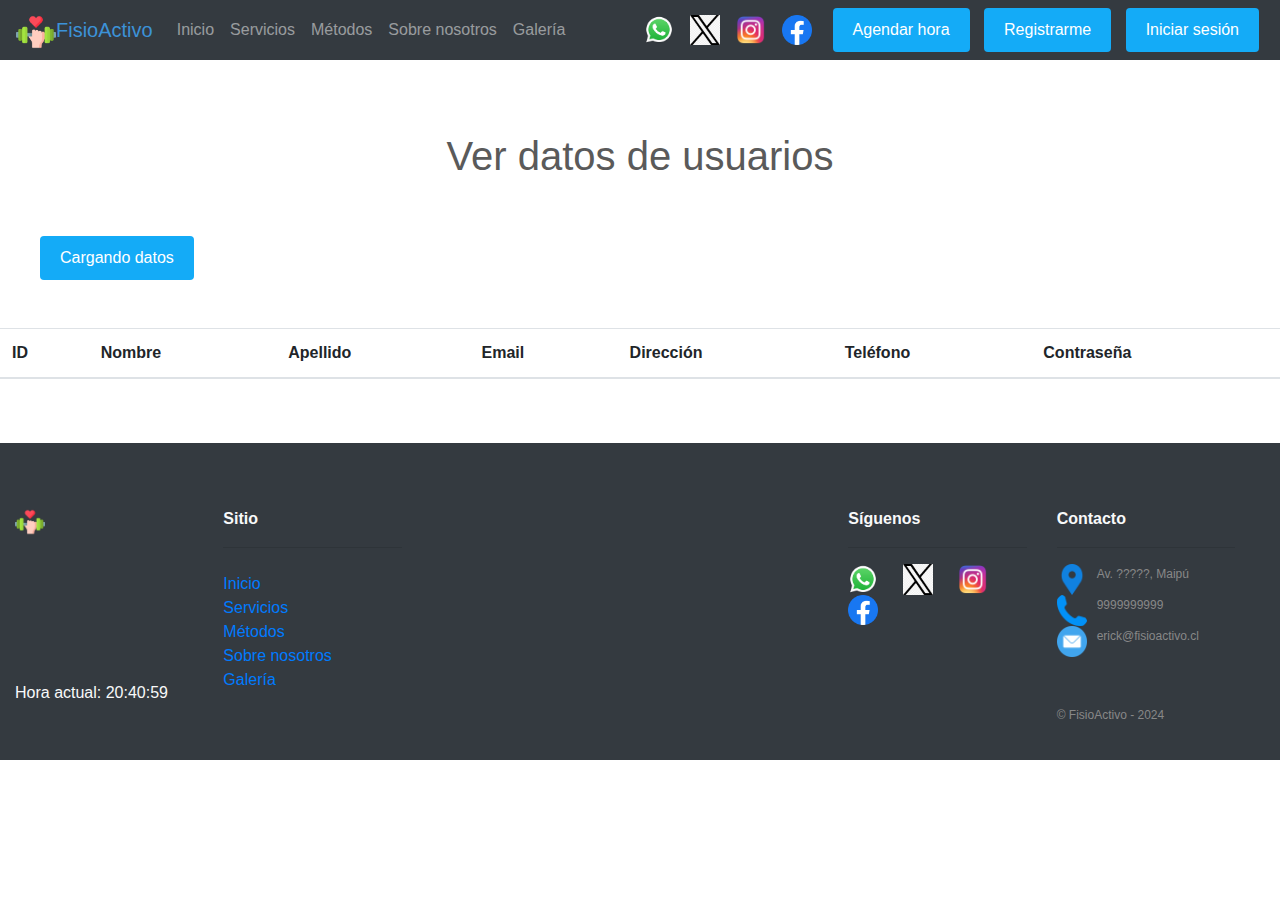
<file: Project_FisioActivo/API_FA.html>
<!DOCTYPE html>
<html lang="en">
<head>
    <meta charset="UTF-8">
    <meta name="viewport" content="width=device-width, initial-scale=1.0">
    <title>FisioActivo</title>
    <link rel="icon" type="image/x-icon" href="img/logo.png">
    <link rel="stylesheet" href="css/bootstrap.min.css">
    <link rel="stylesheet" href="style.css">
    <script src="https://ajax.googleapis.com/ajax/libs/jquery/3.7.1/jquery.min.js"></script>
    <script src="js/reloj.js"></script>
    
</head>
<body>

    <!-- HEADER/NAV -->

    <nav class="navbar navbar-expand-md navbar-dark bg-dark mb-4" id="barraNav">
        <a href="index.html" id="logoFisioActivo">
            <img src="img/logo.png" alt="logo" style="width: 40px;">FisioActivo
        </a>
        <button class="navbar-toggler" type="button" data-toggle="collapse" data-target="#navbarCollapse"
            aria-controls="navbarCollapse" aria-expanded="false" aria-label="Toggle navigation">
            <span class="navbar-toggler-icon"></span>
        </button>
        <div class="collapse navbar-collapse" id="navbarCollapse">
            <ul class="navbar-nav mr-auto">
                <li class="nav-item">
                    <a class="nav-link" href="#INICIO">Inicio</a>
                </li>
                <li class="nav-item">
                    <a class="nav-link" href="#SERVICIOS">Servicios</a>
                </li>
                <li class="nav-item">
                    <a class="nav-link" href="#METODOS">Métodos</a>
                </li>
                <li class="nav-item">
                    <a class="nav-link" href="about.html">Sobre nosotros</a>
                </li>
                <li class="nav-item">
                  <a class="nav-link" href="galeria.html">Galería</a>
              </li>
            </ul>
            <form class="form-inline mt-2 mt-md-0">
                <ul class="navbar-nav mr-auto">
                    <li class="nav-item">
                        <a href="index.html" id="socialMediaShare">
                            <img src="img/w_icon.png" alt="imagen" style="width: 30px;">
                        </a>
                    </li>
                    <li class="nav-item">
                        <a href="index.html" id="socialMediaShare">
                            <img src="img/twitter.png" alt="imagen" style="width: 30px;">
                        </a>
                    </li>
                    <li class="nav-item">
                        <a href="index.html" id="socialMediaShare">
                            <img src="img/instagram.png" alt="imagen" style="width: 30px;">
                        </a>
                    </li>
                    <li class="nav-item">
                      <a href="index.html" id="socialMediaShare">
                          <img src="img/facebook.png" alt="imagen" style="width: 30px;">
                      </a>
                  </li>
                </ul>
            </form>
            <div>
                <a href="horario.html">
                    <button style="background-color: rgb(20, 171, 247); color: white; border: none; padding: 10px 20px; border-radius: 4px; margin: 0px 5px;">Agendar hora</button>
                </a>
                <a href="registro.html">
                    <button style="background-color: rgb(20, 171, 247); color: white; border: none; padding: 10px 20px; border-radius: 4px; margin: 0px 5px;">Registrarme</button>
                </a>
                <a href="login.html">
                    <button style="background-color: rgb(20, 171, 247); color: white; border: none; padding: 10px 20px; border-radius: 4px; margin: 0px 5px;">Iniciar sesión</button>
                </a>
            </div>
        </div>
    </nav>

    <!-- API REST GET -->

    <br><br>
    <h1 style="text-align: center;">Ver datos de usuarios</h1>
    <br><br>
    <div id="botonAPI">
        <button type="button" id="enviar" style="background-color: rgb(20, 171, 247); color: white; border: none; padding: 10px 20px; border-radius: 4px;">Cargando datos</button>
    </div>
    <br><br>
    <table class="table" id="users">
        <thead>
            <tr>
                <th scope="col">ID</th>
                <th scope="col">Nombre</th>
                <th scope="col">Apellido</th>
                <th scope="col">Email</th>
                <th scope="col">Dirección</th>
                <th scope="col">Teléfono</th>
                <th scope="col">Contraseña</th>
            </tr>
        </thead>
        <tbody></tbody>
    </table>

    <!-- FOOTER -->

    <main role="main" id="container">

    <br><br>

        <footer class="bg-dark text-light pt-5 pb-4">
            <div class="row col-12 tex-center text-md-start">
                <div class="col-md-2 col-lg-2 col-x1-2 mx-auto mt-3">
                    <div class="row text-center text-md-start">
                        <img src="img/logo.png" alt="fisioactivo" 
                        style="margin-right: 10px; margin-left: 15px; width: 30px;">
                    </div>
                    <br><br><br><br><br><br>
                    <!-- API PÚBLICO RELOJ -->
                    <div class="reloj"></div>
                </div>
      
                <div class="col-md-2 col-lg-2 col-x1-2 mx-auto mt-3"> 
                    <strong>Sitio</strong>
                    <hr class="mb-4">
                    <div class="row text-center text-md-start">
                        <a href="#INICIO" style="margin-right: 10px; margin-left: 15px;">Inicio</a>
                    </div>
                    <div class="row text-center text-md-start">
                        <a href="#SERVICIOS" style="margin-right: 10px; margin-left: 15px;">Servicios</a>
                    </div>
                    <div class="row text-center text-md-start">
                        <a href="#METODOS" style="margin-right: 10px; margin-left: 15px;">Métodos</a>
                    </div>
                    <div class="row text-center text-md-start">
                        <a href="about.html" style="margin-right: 10px; margin-left: 15px;">Sobre nosotros</a>
                    </div>
                    <div class="row text-center text-md-start">
                        <a href="galeria.html" style="margin-right: 10px; margin-left: 15px;">Galería</a>
                    </div>
                </div>
      
                <div class="col-md-4 col-lg-4 col-x1-2 mx-auto mt-3">
                </div>
      
                <div class="col-md-2 col-lg-2 col-x1-2 mx-auto mt-3">
                    <strong>Síguenos</strong>
                    <hr>
                    <div class="row text-center text-md-start">
                        <img src="img/w_icon.png" alt="whastapp" 
                            style="margin-right: 10px; margin-left: 15px; width: 30px;">
                        <img src="img/twitter.png" alt="twitter" 
                            style="margin-right: 10px; margin-left: 15px; width: 30px;">
                        <img src="img/instagram.png" alt="instagram" 
                            style="margin-right: 10px; margin-left: 15px; width: 30px;">
                        <img src="img/facebook.png" alt="facebook" 
                            style="margin-right: 10px; margin-left: 15px; width: 30px;">
                    </div>
                </div>
      
                <div class="col-md-2 col-lg-2 col-x1-2 mx-auto mt-3">
                    <strong>Contacto</strong>
                    <hr>
                    <div class="row text-center text-md-start">
                        <img src="img/mapa.png" alt="mapa" 
                        style="margin-right: 10px; margin-left: 15px; width: 30px;">
                        <p>Av. ?????, Maipú</p>
                    </div>
                    <div class="row">
                        <img src="img/fono.png" alt="fono"
                        style="margin-right: 10px; margin-left: 15px; width: 30px;">
                        <p>9999999999</p>
                    </div>
                    <div class="row">
                        <img src="img/mail.png" alt="email"
                        style="margin-right: 10px; margin-left: 15px; width: 30px;">
                        <p>erick@fisioactivo.cl</p>
                    </div>
                    <br><br>
                    <p>&copy; FisioActivo - 2024</p>
                </div>
            </div>
        </footer>
    </main>

    <!-- SCRIPT QUE HACE GET DE API REST -->

    <script type="text/javascript">
        $(document).ready(function()
            {
                $("#enviar").click(function()
                {
                    $(this).hide();
                    $.get("http://localhost:3000/users", 
                    function(data)
                    {
                        $.each(data, function(i, item)
                        {
                            $("#users").append("<tr><td>" + item.id + "</td><td>" + item.nombre +
                        "</td><td>" + item.apellido + "</td><td>" + item.email + "</td><td>" + item.direccion + 
                        "</td><td>" + item.fono + "</td><td>" + item.contrasena + "</td></tr>");
                            
                        });
                    });
                });
            })
    </script>

</body>
</html>
</file>
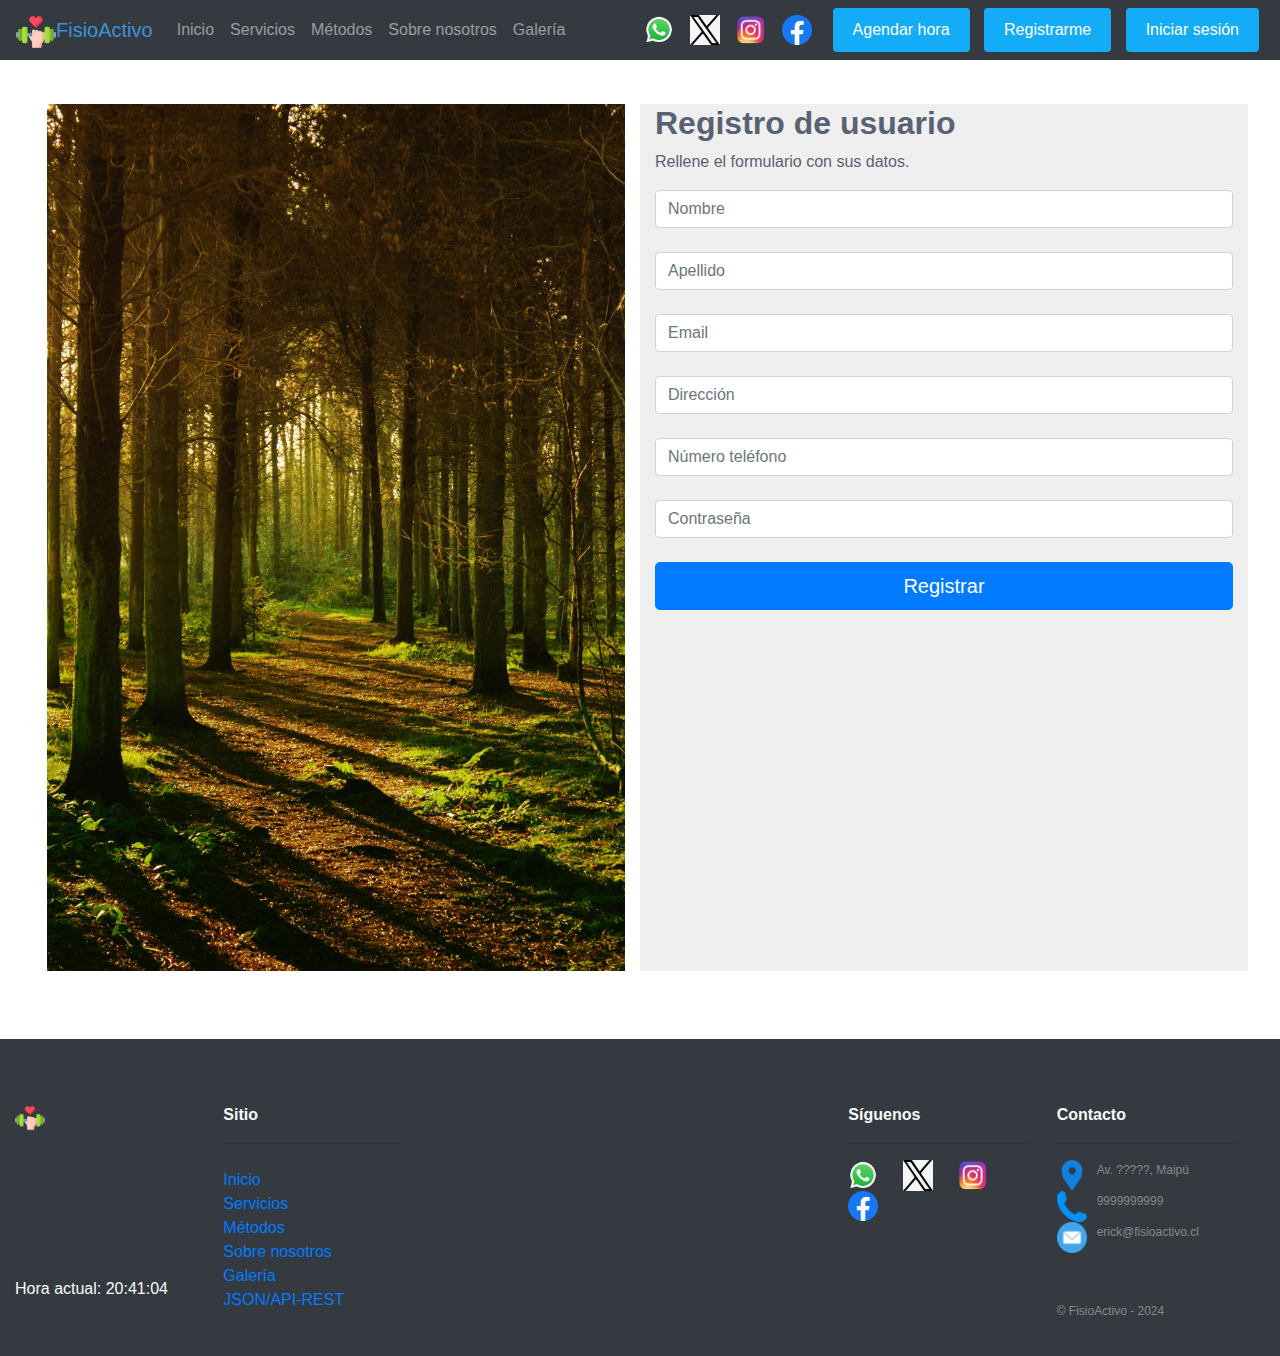
<file: Project_FisioActivo/registro.html>
<!DOCTYPE html>
<html lang="en">
<head>
    <meta charset="UTF-8">
    <meta name="viewport" content="width=device-width, initial-scale=1.0">
    <title>FisioActivo</title>
    <link rel="icon" type="image/x-icon" href="img/logo.png">
    <link rel="stylesheet" href="css/bootstrap.min.css">
    <link rel="stylesheet" href="style.css">
    <!-- MUY IMPORTANTE, PARA QUE EL RELOJ FUNCIONE, EL CUAL DEPENDE DE JQUERY, EL SCRIP LLAMANDO A JQUERY DEBE IR PRIMERO!!! -->
    <script src="https://ajax.googleapis.com/ajax/libs/jquery/3.7.1/jquery.min.js"></script>
    <script type="text/javascript" src="js/validate.js"></script>
    <script src="js/reloj.js"></script>
</head>
<body>
    <nav class="navbar navbar-expand-md navbar-dark bg-dark mb-4" id="barraNav">
        <a href="index.html" id="logoFisioActivo">
            <img src="img/logo.png" alt="logo" style="width: 40px;">FisioActivo
        </a>
        <button class="navbar-toggler" type="button" data-toggle="collapse" data-target="#navbarCollapse"
            aria-controls="navbarCollapse" aria-expanded="false" aria-label="Toggle navigation">
            <span class="navbar-toggler-icon"></span>
        </button>
        <div class="collapse navbar-collapse" id="navbarCollapse">
            <ul class="navbar-nav mr-auto">
                <li class="nav-item">
                    <a class="nav-link" href="#INICIO">Inicio</a>
                </li>
                <li class="nav-item">
                    <a class="nav-link" href="#SERVICIOS">Servicios</a>
                </li>
                <li class="nav-item">
                    <a class="nav-link" href="#METODOS">Métodos</a>
                </li>
                <li class="nav-item">
                    <a class="nav-link" href="about.html">Sobre nosotros</a>
                </li>
                <li class="nav-item">
                  <a class="nav-link" href="galeria.html">Galería</a>
              </li>
            </ul>
            <form class="form-inline mt-2 mt-md-0">
                <ul class="navbar-nav mr-auto">
                    <li class="nav-item">
                        <a href="index.html" id="socialMediaShare">
                            <img src="img/w_icon.png" alt="imagen" style="width: 30px;">
                        </a>
                    </li>
                    <li class="nav-item">
                        <a href="index.html" id="socialMediaShare">
                            <img src="img/twitter.png" alt="imagen" style="width: 30px;">
                        </a>
                    </li>
                    <li class="nav-item">
                        <a href="index.html" id="socialMediaShare">
                            <img src="img/instagram.png" alt="imagen" style="width: 30px;">
                        </a>
                    </li>
                    <li class="nav-item">
                      <a href="index.html" id="socialMediaShare">
                          <img src="img/facebook.png" alt="imagen" style="width: 30px;">
                      </a>
                  </li>
                </ul>
            </form>
            <div>
                <a href="horario.html">
                    <button style="background-color: rgb(20, 171, 247); color: white; border: none; padding: 10px 20px; border-radius: 4px; margin: 0px 5px;">Agendar hora</button>
                </a>
                <a href="registro.html">
                    <button style="background-color: rgb(20, 171, 247); color: white; border: none; padding: 10px 20px; border-radius: 4px; margin: 0px 5px;">Registrarme</button>
                </a>
                <a href="login.html">
                    <button style="background-color: rgb(20, 171, 247); color: white; border: none; padding: 10px 20px; border-radius: 4px; margin: 0px 5px;">Iniciar sesión</button>
                </a>
            </div>
        </div>
      </nav>

      <main role="main" id="container">
        <div class="row jumbotron" id="containerRegister">
            <div class="col-lg-6">
                <img src="img/tree.jpg" alt="tree" class="img-fluid">
            </div>
            <form  id="miFormulario" method="post" action="http://localhost:3000/users" class="col-lg-6" style="background-color: rgb(239, 239, 239);">
                <div class="mb-4">
                    <h2 class="h2 mb-2 font-weight-normal"><strong>Registro de usuario</strong></h2>
                    <p>Rellene el formulario con sus datos.</p>
                    <div class="form-label-group">
                        <input type="text" name="nombre" id="nombre" placeholder="Nombre" class="form-control" required>
                        <label for="nom"></label>
                    </div>

                    <div class="form-label-group">
                        <input type="text" name="apellido" id="apellido" placeholder="Apellido" class="form-control" required>
                        <label for="ape"></label>
                    </div>

                    <div class="form-label-group">
                        <input type="email" name="email" id="email" placeholder="Email" class="form-control" required>
                        <label for="ema"></label>
                    </div>

                    <div class="form-label-group">
                        <input type="text" name="direccion" id="direccion" placeholder="Dirección" class="form-control" required>
                        <label for="dir"></label>
                    </div>

                    <div class="form-label-group">
                        <input type="text" name="fono" id="fono" placeholder="Número teléfono" class="form-control" required>
                        <label for="fon"></label>
                    </div>

                    <div class="form-label-group">
                        <input type="password" name="contrasena" id="contrasena" placeholder="Contraseña" class="form-control" required>
                        <label for="pas"></label>
                    </div>

                    <div class="">
                        <input class="btn btn-lg btn-primary btn-block" type="submit" value="Registrar"
                        onclick="return validarFormulario()">
                    </div>
                </div>
            </form>
        </div>

        <br><br>

        <!-- FOOTER -->

        <footer class="bg-dark text-light pt-5 pb-4">
            <div class="row col-12 tex-center text-md-start"> 
                <div class="col-md-2 col-lg-2 col-x1-2 mx-auto mt-3">
                    <div class="row text-center text-md-start">
                        <img src="img/logo.png" alt="fisioactivo" 
                        style="margin-right: 10px; margin-left: 15px; width: 30px;">
                    </div>
                    <br><br><br><br><br><br>
                    <!-- API PÚBLICO RELOJ -->
                    <div class="reloj"></div>
                </div>
      
              <div class="col-md-2 col-lg-2 col-x1-2 mx-auto mt-3"> 
                <strong>Sitio</strong>
                <hr class="mb-4">
                <div class="row text-center text-md-start">
                  <a href="#INICIO" style="margin-right: 10px; margin-left: 15px;">Inicio</a>
                </div>
                <div class="row text-center text-md-start">
                  <a href="#SERVICIOS" style="margin-right: 10px; margin-left: 15px;">Servicios</a>
                </div>
                <div class="row text-center text-md-start">
                  <a href="#METODOS" style="margin-right: 10px; margin-left: 15px;">Métodos</a>
                </div>
                <div class="row text-center text-md-start">
                  <a href="about.html" style="margin-right: 10px; margin-left: 15px;">Sobre nosotros</a>
                </div>
                <div class="row text-center text-md-start">
                  <a href="galeria.html" style="margin-right: 10px; margin-left: 15px;">Galería</a>
                </div>
                <div class="row text-center text-md-start">
                    <a href="API_FA.html" style="margin-right: 10px; margin-left: 15px;">JSON/API-REST</a>
                  </div>
              </div>
      
              <div class="col-md-4 col-lg-4 col-x1-2 mx-auto mt-3">
              </div>
      
              <div class="col-md-2 col-lg-2 col-x1-2 mx-auto mt-3">
                <strong>Síguenos</strong>
                <hr>
                <div class="row text-center text-md-start">
                  <img src="img/w_icon.png" alt="whastapp" 
                      style="margin-right: 10px; margin-left: 15px; width: 30px;">
                  <img src="img/twitter.png" alt="twitter" 
                      style="margin-right: 10px; margin-left: 15px; width: 30px;">
                  <img src="img/instagram.png" alt="instagram" 
                      style="margin-right: 10px; margin-left: 15px; width: 30px;">
                  <img src="img/facebook.png" alt="facebook" 
                      style="margin-right: 10px; margin-left: 15px; width: 30px;">
                </div>
              </div>
      
              <div class="col-md-2 col-lg-2 col-x1-2 mx-auto mt-3">
                <strong>Contacto</strong>
                <hr>
                <div class="row text-center text-md-start">
                  <img src="img/mapa.png" alt="mapa" 
                      style="margin-right: 10px; margin-left: 15px; width: 30px;">
                  <p>Av. ?????, Maipú</p>
                </div>
                <div class="row">
                  <img src="img/fono.png" alt="fono"
                      style="margin-right: 10px; margin-left: 15px; width: 30px;">
                  <p>9999999999</p>
                </div>
                <div class="row">
                  <img src="img/mail.png" alt="email"
                      style="margin-right: 10px; margin-left: 15px; width: 30px;">
                  <p>erick@fisioactivo.cl</p>
                </div>
                <br><br>
                <p>&copy; FisioActivo - 2024</p>
              </div>
            </div>
        </footer>
    </main>

      <!-- SCRIPT PARA FORMULARIO DATOS JSON -->

    <script>
        document.getElementById("miFormulario").addEventListener("submit", function(event) {
    event.preventDefault(); // Evitar que la página se recargue automáticamente al enviar el formulario

    var formData = {
        nombre: document.getElementById('nombre').value,
        apellido: document.getElementById('apellido').value,
        email: document.getElementById('email').value,
        direccion: document.getElementById('direccion').value,
        fono: document.getElementById('fono').value,
        contrasena: document.getElementById('contrasena').value
    };

    var jsonData = JSON.stringify(formData);

    // Envío de los datos al servidor utilizando fetch API
    fetch('http://localhost:3000/users', {
        method: 'POST',
        headers: {
            'Content-Type': 'application/json'
        },
        body: jsonData
    })
    .then(response => {
        if (!response.ok) {
            throw new Error('Network response was not ok');
        }
        return response.json();
    })
    .then(data => {
        console.log('Respuesta del servidor:', data);
        // RESPUESTAS PERSONALIZADAS DESPUÉS DE RESPUESTA DEL SERVIDOR
    })
    .catch(error => {
        console.error('Hubo un problema con la petición fetch:', error);
        // ERRORES DEL FETCH
    });
});
      </script>

</body>
    <script src="https://code.jquery.com/jquery-3.2.1.slim.min.js" integrity="sha384-KJ3o2DKtIkvYIK3UENzmM7KCkRr/rE9/Qpg6aAZGJwFDMVNA/GpGFF93hXpG5KkN" crossorigin="anonymous"></script>
    <script src="https://cdnjs.cloudflare.com/ajax/libs/popper.js/1.12.9/umd/popper.min.js" integrity="sha384-ApNbgh9B+Y1QKtv3Rn7W3mgPxhU9K/ScQsAP7hUibX39j7fakFPskvXusvfa0b4Q" crossorigin="anonymous"></script>
    <script src="https://maxcdn.bootstrapcdn.com/bootstrap/4.0.0/js/bootstrap.min.js" integrity="sha384-JZR6Spejh4U02d8jOt6vLEHfe/JQGiRRSQQxSfFWpi1MquVdAyjUar5+76PVCmYl" crossorigin="anonymous"></script> 
</html>
</file>
<file: Project_FisioActivo/style.css>
body {
    /*padding-top: 3rem;*/
    /*padding-bottom: 3rem; Con esto activado, el footer queda con padding.*/
    color: #5a5a5a;
  }
  
  
  /* CUSTOMIZE THE CAROUSEL
  -------------------------------------------------- */
  
  /* Carousel base class */
  .carousel {
    margin-bottom: 4rem;
  }
  /* Since positioning the image, we need to help out the caption */
  .carousel-caption {
    bottom: 3rem;
    z-index: 10;
  }
  
  /* Declare heights because of positioning of img element */
  .carousel-item {
    height: 32rem;
  }

  /*
  VERSIÓN ANTIGUA DE LA DE ARRIBA.

  .carousel-item {
    height: 32rem;
  }
  */

  .carousel-item > img {
    position: absolute;
    top: 0;
    left: 0;
    min-width: 100%;
    height: 32rem;
    object-fit: cover;
  }
  
  /* FLECHAS DEL CARRUSEL */

  .carousel-control-next,
  .carousel-control-prev /*, .carousel-indicators */ {
    filter: invert(100%);
  }


  /* MARKETING CONTENT
  -------------------------------------------------- */
  
  /* Center align the text within the three columns below the carousel */
  .marketing .col-lg-4 {
    margin-bottom: 1.5rem;
    text-align: center;
  }
  .marketing h2 {
    font-weight: 400;
  }
  .marketing .col-lg-4 p {
    margin-right: .75rem;
    margin-left: .75rem;
  }
  
  
  /* Featurettes
  ------------------------- */
  
  .featurette-divider {
    margin: 5rem 0; /* Space out the Bootstrap <hr> more */
  }
  
  /* Thin out the marketing headings */
  .featurette-heading {
    font-weight: 300;
    line-height: 1;
    letter-spacing: -.05rem;
  }
  
  
  /* RESPONSIVE CSS
  -------------------------------------------------- */
  
  @media (min-width: 40em) {
    /* Bump up size of carousel content */
    .carousel-caption p {
      margin-bottom: 1.25rem;
      font-size: 1.25rem;
      line-height: 1.4;
    }
  
    .featurette-heading {
      font-size: 50px;
    }
  }
  
  @media (min-width: 62em) {
    .featurette-heading {
      margin-top: 7rem;
    }
  }

  .hero_image{
    background-image: url(img/sky.jpg);
    background-repeat:no-repeat;
    background-size:cover;
    position: relative;
    background-position: center;
    height:400px;width:100%;
    display: flex;
    justify-content: center;
    align-items: center;
}

.hero_inner{
    width: 60%;
    height: 40%;
    display: table;
    border: 2px solid;
    background-color: rgba(20, 20, 20, 0.5);
}

.hero_text {
    display: table-cell;
    vertical-align: middle;
    text-align: center;
}

#containerPerfil {
  margin-left: 10%; /* Gracias a esto, el perfil no queda pegado a la izquierda */
  justify-content:space-around;
  align-items: center;
  border: 1px solid rgb(117, 199, 244);
  height: auto;
  width: 80%;
  background-color:rgb(117, 199, 244)
}

#containerRegister{
  margin-right: 0px;
  margin-left: 0px;
  margin-bottom: 0;
  background-color: #ffffff;
  padding-top: 20px;
  padding-bottom: 20px;
  color: #596272;
}

.profile-img{

  
  float: right;
  shape-outside: circle(50%);
}

.profile-hero{
  padding: 5rem 0 0;
}

html{
  scroll-behavior: smooth;
}

/*
footer{
  padding: 20px;
  color: #ececec;
  background-color: #1d1d1d;
  height: 280px;
  margin-top: 20px;
}
*/

footer div p{
  font-size: 12px;
  color: #888888;
  padding-top: 5px;
  line-height: 10px;
}



#linkFooter{
  color: #c5c5c5;
  text-decoration: none;
}

#logoFisioActivo{
  color: #3C92D8;
  font-size: 20px;
  text-decoration: none;
  margin-right: 16px;
  padding-top: 3px;
}

#socialMediaShare{
  text-decoration: none;
  margin-right: 16px;
  padding-top: 3px;
}

/* CSS GALERÍA */

html {
  margin: 0%;
  padding: 0%;
  box-sizing: border-box;
}

.containerGaleria1 {
  font-family:'open sans'
}

.containerGaleria1 .container-h1 {
  text-align: center;
}
.containerGaleria1 .card{
  margin: 5%;
  border-radius: 10%;
}

.containerGaleria2 {
  font-family:'open sans'
}

.containerGaleria2 .card{
  margin: 5%;
  border-radius: 10%;
}

.containerGaleria3 {
  font-family:'open sans'
}

.containerGaleria3 .card{
  margin: 5%;
  border-radius: 10%;
}

.card-img-top {
  margin-top: 10%;
  width: 100%;
  grid-template-columns: repeat(3,1fr);
  grid-template-rows: 20px;
  box-shadow: 0px 3px 5px rgba(15,15,15, .5);
  border-radius: 3%; 
  object-fit:contain;
  /*
  Agrege el object-fit: contain, para que la imágen se contenga en la carta.
  Width: 100% para que la imágen mantenga su tamaño correcto.
  height: 30vw Al parecer le da el efecto de Responsive
  igual le cambie alguna cosita en el galeria.html
  
  */
}

.img-responsive 
{ 
    width:100%;
}

/*
RESPONSIVE
*/

.response{				/*clase*/					

	height: 50vh;
	display:flex;		/*desplazamiento flexible*/
	justify-content: center;	/*contenido de la caja centrado*/
	align-items: center;
}

/* Extra small devices */
@media (max-width: 576px) {
	.response:after {
		content: 'Small';
	}
}

@media (min-width: 576px) {
	.response:after{
		content: 'Small';
	}
}

/* Medium devices 768px and up*/
@media (min-width: 768px) { 
	.response:after{
		content: 'Medium';
	}
}
/* Large devices 992px and up */
@media (min-width: 992px) { 
		.response:after{
		content: 'large';
	}
 }
/* Extra Large devices  1200px and up*/

@media (min-width: 1200px) { 
	.response:after{
		content:'Extra Large';
		} 
}

/*
CARRUSEL
*/

#myCarrusel.carousel {
  width: 60%;
  margin: auto;
}

#myCarrusel.carousel .carousel-item img {
  width: 100%;
}

iframe {  /* CSS VIDEO YOUTUBE */
  display: block;
  margin: 0 auto;
  width: 100%;
}

/* ESTILO API REST */

#botonAPI{
  margin-left:40px;
}
</file>
